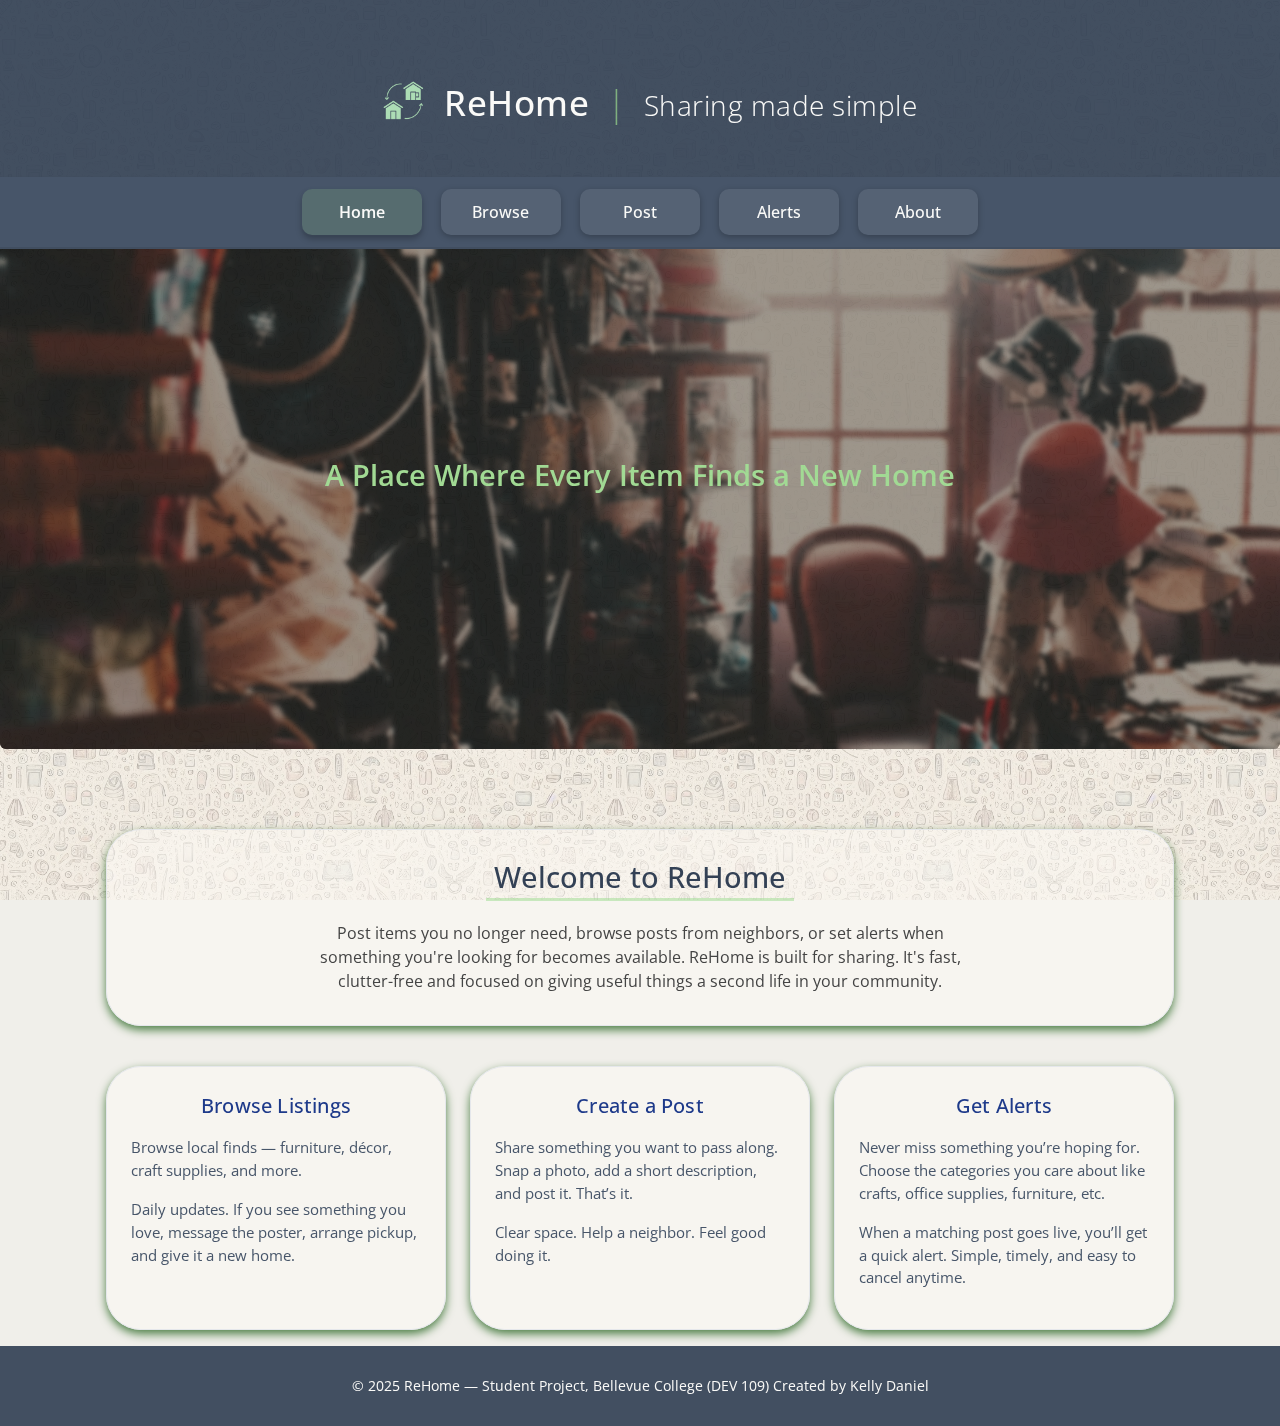
<file: index.html>
<!DOCTYPE html>
<!-- Solo-developed version of my class project (original group: Fall 2025 DEV109). 
     This version is my personal extended build for portfolio/learning. -->
<html lang="en">
  <head>
    <meta charset="UTF-8" />
    <meta name="viewport" content="width=device-width, initial-scale=1.0" />
    <meta name="author" content="Kelly Daniel" />
    <title>Rehome | Home</title>

    <!-- GLOBAL CSS -->
    <link rel="stylesheet" href="./styles.css" />
    <link rel="preconnect" href="https://fonts.googleapis.com" />
    <link rel="preconnect" href="https://fonts.gstatic.com" crossorigin />
    <link
      href="https://fonts.googleapis.com/css2?family=Open+Sans:ital,wght@0,300..800;1,300..800&display=swap"
      rel="stylesheet"
    />
  </head>

  <body class="home-page">
    <!-- GLOBAL HEADER -->
    <header>
      <div class="header-inner">
        <a href="index.html">
          <img
            src="./images/Logo-Img-Green.png"
            alt="ReHome Logo"
            class="site-logo"
          />
        </a>

        <h1 class="site-title">
          ReHome
          <span class="divider">|</span>
          <span class="sub-secondary"> Sharing made simple </span>
        </h1>
      </div>
    </header>

    <!-- === NAVIGATION === -->
    <nav>
      <a href="index.html">Home</a>
      <a href="html/rehome-browse.html">Browse</a>
      <a href="html/rehome-post.html">Post</a>
      <a href="html/rehome-alert.html">Alerts</a>
      <a href="html/rehome-about.html">About</a>
    </nav>

    <!-- Hero -->

    <div class="hero">
      <div class="hero-overlay">
        <h1>A Place Where Every Item Finds a New Home</h1>
      </div>
    </div>

    <!-- === MAIN CONTENT === -->
    <main class="container home-sections">
      <section class="intro">
        <div class="welcome-card">
          <h2>Welcome to ReHome</h2>
          <p>
            Post items you no longer need, browse posts from neighbors, or set
            alerts when something you're looking for becomes available. ReHome
            is built for sharing. It's fast, clutter-free and focused on giving
            useful things a second life in your community.
          </p>
        </div>
      </section>

      <section class="card-grid">
        <a class="card" href="html/rehome-browse.html">
          <h3>Browse Listings</h3>
          <p>
            Browse local finds — furniture, décor, craft supplies, and more.
          </p>

          <p>
            Daily updates. If you see something you love,
            message the poster, arrange pickup, and give it a new home.
          </p>
        </a>
        <a class="card" href="html/rehome-post.html">
          <h3>Create a Post</h3>
          <p>
            Share something you want to pass along. Snap a photo, add a short
            description, and post it. That’s it.
          </p>

          <p>
           Clear space. Help a neighbor. Feel good doing
            it.
          </p>
        </a>

        <a class="card" href="html/rehome-alert.html">
          <h3>Get Alerts</h3>
          <p>
            Never miss something you’re hoping for. Choose the categories you
            care about like crafts, office supplies, furniture, etc.
          </p>

          <p>
            When a matching post goes live, you’ll get a quick alert.
            Simple, timely, and easy to cancel anytime.
          </p>
        </a>
      </section>
    </main>
    <!-- ==== GLOBAL FOOTER ==== -->
    <footer>
      <p>
        © 2025 ReHome — Student Project, Bellevue College (DEV 109) Created by
        Kelly Daniel
      </p>
    </footer>
  </body>
</html>
</file>
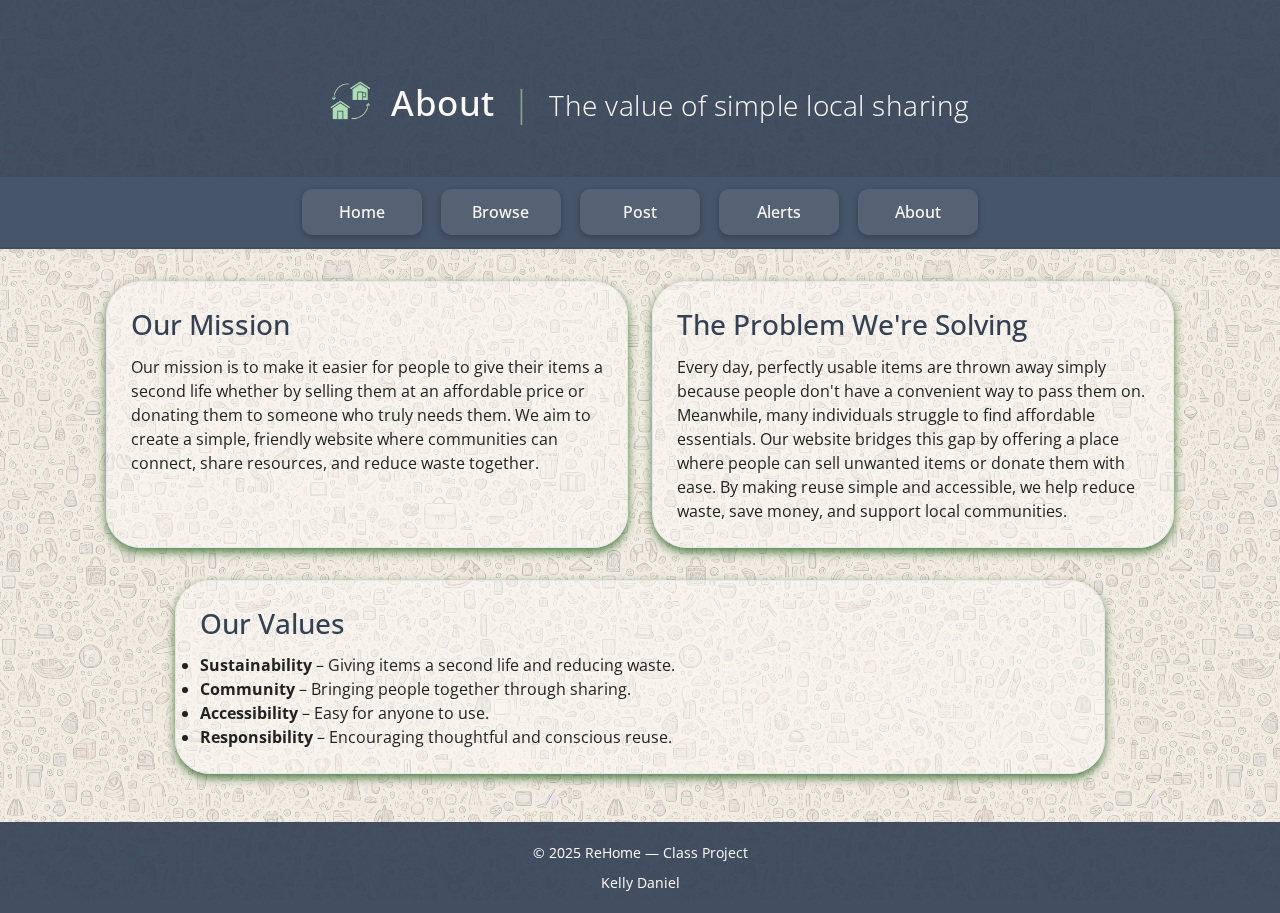
<file: html/rehome-about.html>
<!DOCTYPE html>
<html lang="en">
  <head>
    <!-- Required meta tags -->
    <meta charset="utf-8" />
    <meta
      name="viewport"
      content="width=device-width, initial-scale=1, shrink-to-fit=no"
    />
    <meta name="author" content="Kelly Daniel" />
    <title>ReHome</title>
    <!-- GOOGLE FONTS-->
    <link rel="preconnect" href="https://fonts.googleapis.com" />
    <link rel="preconnect" href="https://fonts.gstatic.com" crossorigin />
    <link
      href="https://fonts.googleapis.com/css2?family=Open+Sans:ital,wght@0,300..800;1,300..800&display=swap"
      rel="stylesheet"
    />
    <!-- GLOBAL CSS -->
    <link rel="stylesheet" href="../styles.css" />
  </head>
  <!-- === ACTIVE NAV STATE (auto-highlight current page) === -->
  <body class="about-page">
    <!-- GLOBAL HEADER -->
    <header>
      <div class="header-inner">
        <a href="../index.html">
          <img
            src="../images/Logo-Img-Green.png"
            alt="ReHome"
            class="site-logo"
          />
        </a>

        <h1 class="site-title">
          About
          <span class="divider">|</span>
          <span class="sub-secondary">The value of simple local sharing</span>
        </h1>
      </div>
    </header>
    <!-- ==== GLOBAL NAVIGATION ==== -->
    <nav>
      <a href="../index.html">Home</a>
      <a href="./rehome-browse.html">Browse</a>
      <a href="./rehome-post.html">Post</a>
      <a href="./rehome-alert.html">Alerts</a>
      <a href="./rehome-about.html">About</a>
    </nav>
    <main class="container">
      <section class="card-grid">        
          <div class="card">
            <h2>Our Mission</h2>
            Our mission is to make it easier for people to give their items a
            second life whether by selling them at an affordable price or
            donating them to someone who truly needs them. We aim to create a
            simple, friendly website where communities can connect, share
            resources, and reduce waste together.
          </div>
         
          <div class="card">
            <h2>The Problem We're Solving</h2>
            Every day, perfectly usable items are thrown away simply because
            people don't have a convenient way to pass them on. Meanwhile, many
            individuals struggle to find affordable essentials. Our website
            bridges this gap by offering a place where people can sell unwanted
            items or donate them with ease. By making reuse simple and
            accessible, we help reduce waste, save money, and support local
            communities.
          </div>
        
      </section>

        <section class="container">
        <ul class="card">
          <h2>Our Values</h2>
          <li>
            <strong>Sustainability</strong> – Giving items a second life and
            reducing waste.
          </li>
          <li>
            <strong>Community</strong> – Bringing people together through
            sharing.
          </li>
          <li><strong>Accessibility</strong> – Easy for anyone to use.</li>
          <li>
            <strong>Responsibility</strong> – Encouraging thoughtful and
            conscious reuse.
          </li>
        </ul>
        </section>
      </div>
    </main>
    <!-- ==== GLOBAL FOOTER ==== -->
    <footer>
      <p>© 2025 ReHome — Class Project</p>
      <p>Kelly Daniel</p>
    </footer>
  </body>
</html>
</file>
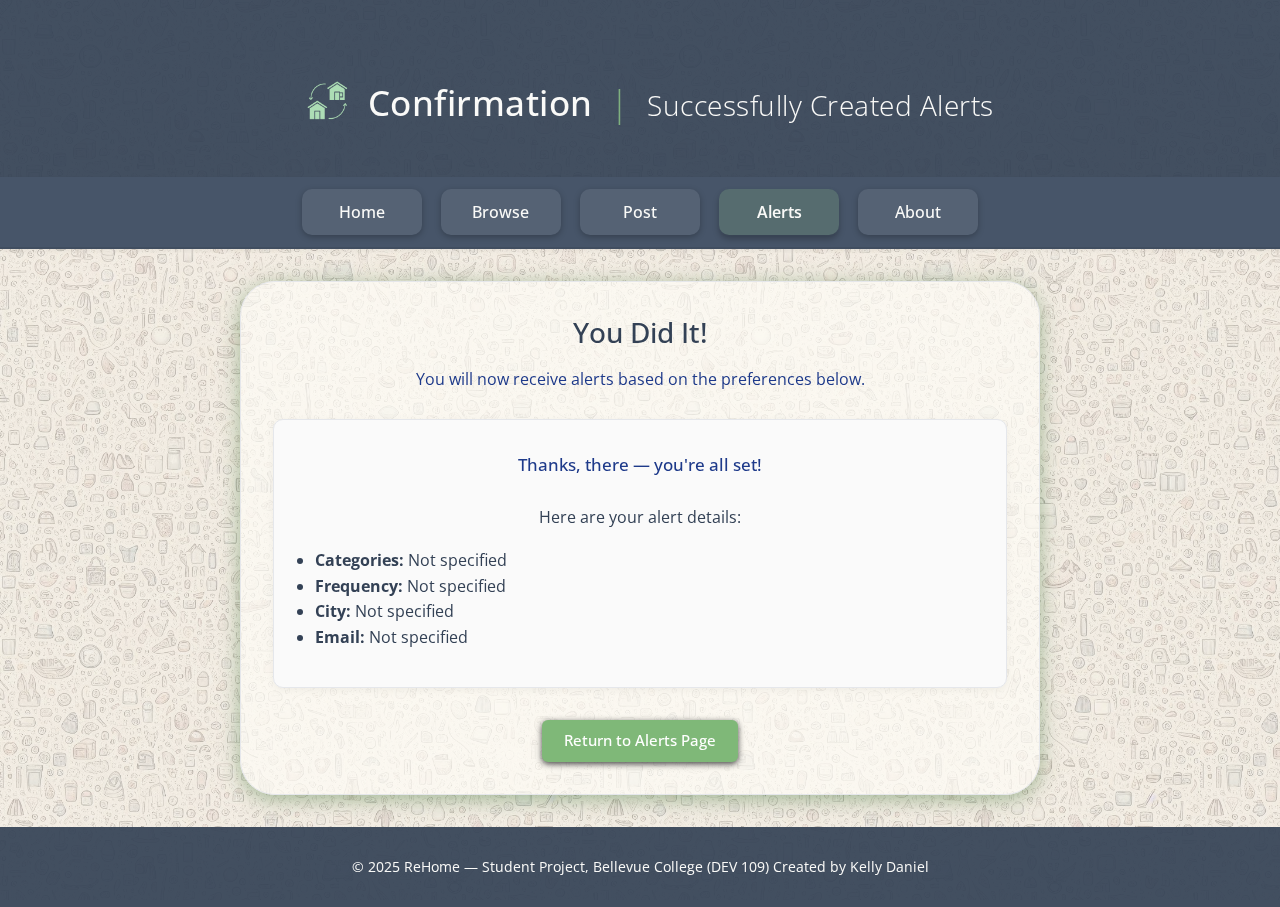
<file: html/rehome-alert-confirm.html>
<!DOCTYPE html>
<html lang="en">
  <head>
    <meta charset="UTF-8" />
    <meta name="viewport" content="width=device-width, initial-scale=1.0" />
    <meta name="author" content="Kelly Daniel" />
    <title>ReHome</title>

    <!-- GOOGLE FONTS-->
    <link rel="preconnect" href="https://fonts.googleapis.com" />
    <link rel="preconnect" href="https://fonts.gstatic.com" crossorigin />
    <link
      href="https://fonts.googleapis.com/css2?family=Open+Sans:ital,wght@0,300..800;1,300..800&display=swap"
      rel="stylesheet"
    />
    <!-- GLOBAL CSS -->
    <link rel="stylesheet" href="../styles.css" />
  </head>
  <!-- === ACTIVE NAV STATE (auto-highlight current page) === -->
  <body class="alert-page">
    <header>
      <div class="header-inner">
        <a href="../index.html">
          <img
            src="../images/Logo-Img-Green.png"
            alt="ReHome"
            class="site-logo"
          />
        </a>

        <h1 class="site-title">
          Confirmation
          <span class="divider">|</span>
          <span class="sub-secondary">Successfully Created Alerts</span>
        </h1>
      </div>
    </header>

    <!-- === GLOBAL NAVIGATION === -->
    <nav>
      <a href="../index.html">Home</a>
      <a href="rehome-browse.html">Browse</a>
      <a href="rehome-post.html">Post</a>
      <a href="rehome-alert.html">Alerts</a>
      <a href="rehome-about.html">About</a>
    </nav>

    <main class="notify-container">
      <h2>You Did It!</h2>
      <p>You will now receive alerts based on the preferences below.</p>

      <div class="confirm-card">
        <p class="confirm-greeting">
          Thanks, <span id="confName">there</span> — you're all set!
        </p>
        <p>Here are your alert details:</p>

        <ul class="confirm-details-list">
          <li>
            <strong>Categories:</strong> <span id="confCategories"></span>
          </li>
          <li><strong>Frequency:</strong> <span id="confFrequency"></span></li>
          <li><strong>City:</strong> <span id="confCity"></span></li>
          <li><strong>Email:</strong> <span id="confEmail"></span></li>
        </ul>
      </div>

      <a href="rehome-alert.html" class="confirm-btn">
        Return to Alerts Page
      </a>
    </main>
    <!-- ==== GLOBAL FOOTER ==== -->
    <footer>
      <p>
        © 2025 ReHome — Student Project, Bellevue College (DEV 109) Created by
        Kelly Daniel
      </p>
    </footer>

    <script>
      document.addEventListener("DOMContentLoaded", () => {
        // 1. Get values from localStorage
        const firstName = localStorage.getItem("notify_firstName") || "";
        const email = localStorage.getItem("notify_email") || "";
        const city = localStorage.getItem("notify_city") || "";
        const categories = localStorage.getItem("notify_categories") || "";
        const frequency = localStorage.getItem("notify_frequency") || "";

        // 2. Grab the span elements
        const nameOut = document.getElementById("confName");
        const categoriesOut = document.getElementById("confCategories");
        const frequencyOut = document.getElementById("confFrequency");
        const cityOut = document.getElementById("confCity");
        const emailOut = document.getElementById("confEmail");

        // 3. Friendly fallbacks + formatting
        if (firstName) {
          nameOut.textContent = firstName;
        } else {
          nameOut.textContent = "there";
        }

        categoriesOut.textContent = categories || "Not specified";

        let freqLabel = "";
        switch (frequency) {
          case "immediate":
            freqLabel = "Immediately";
            break;
          case "daily":
            freqLabel = "Daily Summary";
            break;
          case "weekly":
            freqLabel = "Weekly Summary";
            break;
          default:
            freqLabel = "Not specified";
        }
        frequencyOut.textContent = freqLabel;

        cityOut.textContent = city || "Not specified";
        emailOut.textContent = email || "Not specified";
      });
    </script>
  </body>
</html>
</file>
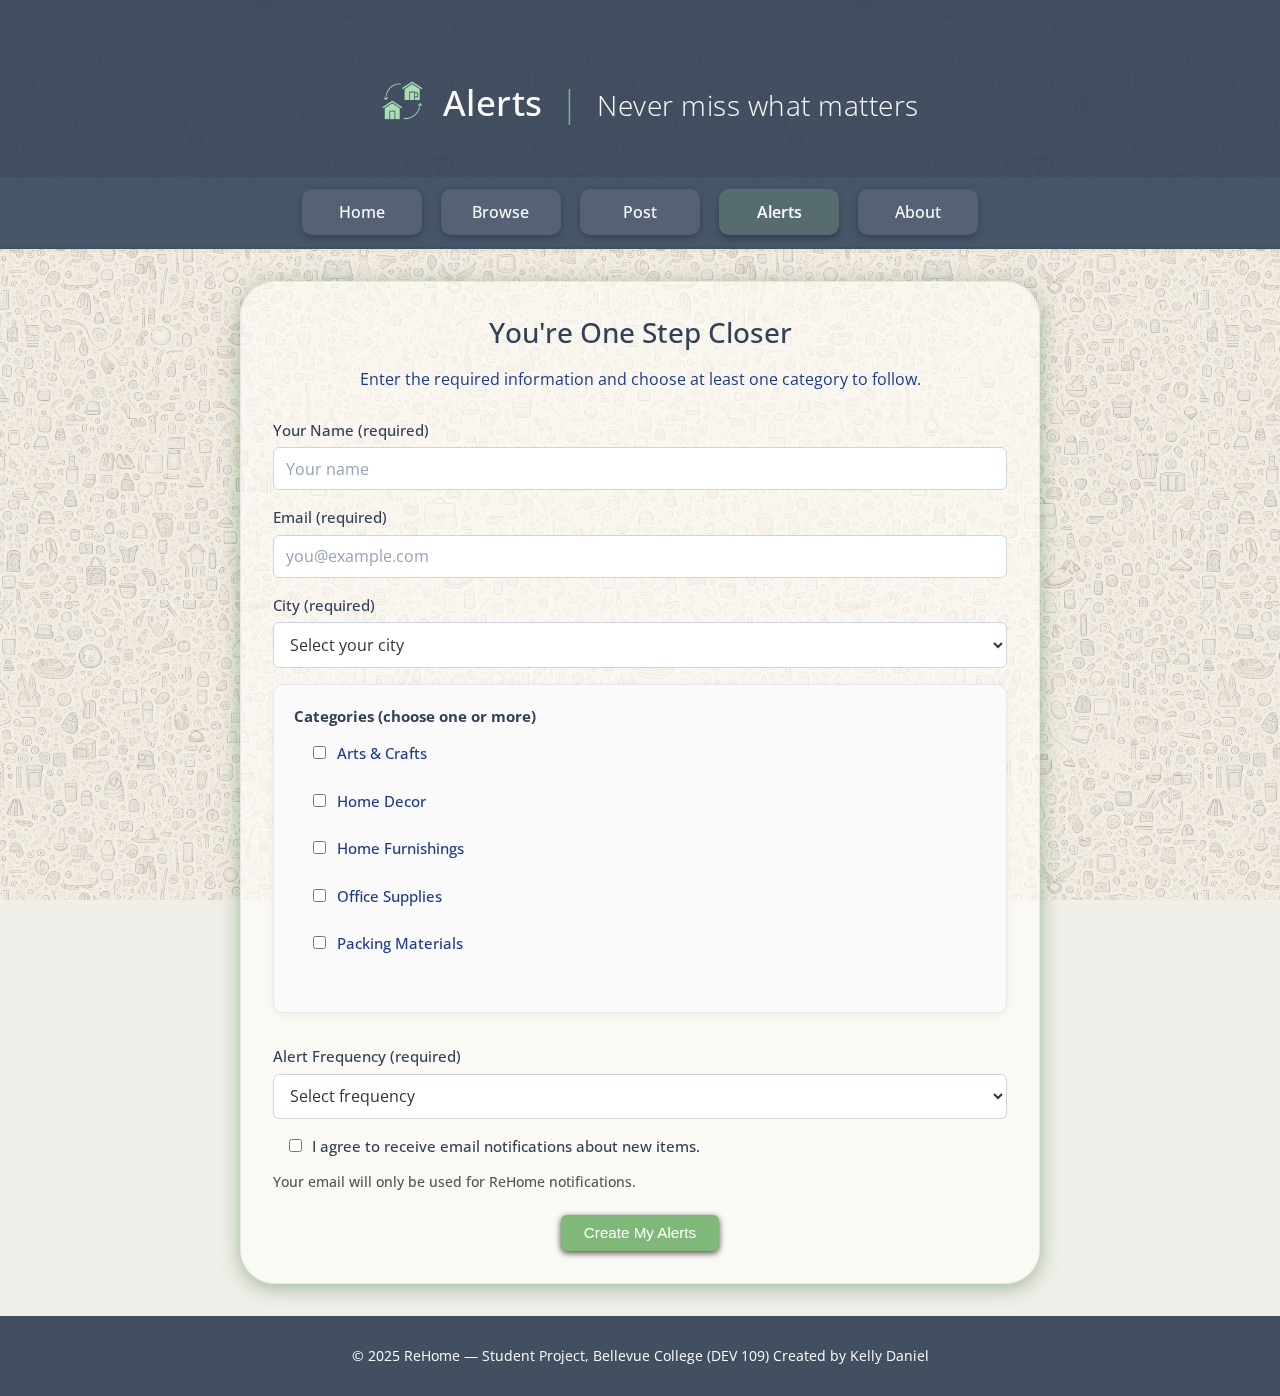
<file: html/rehome-alert.html>
<!DOCTYPE html>
<html lang="en">
  <head>
    <meta charset="UTF-8" />
    <meta name="viewport" content="width=device-width, initial-scale=1.0" />
    <meta name="author" content="Kelly Daniel" />
    <title>ReHome</title>

    <!-- GOOGLE FONTS-->
    <link rel="preconnect" href="https://fonts.googleapis.com" />
    <link rel="preconnect" href="https://fonts.gstatic.com" crossorigin />
    <link
      href="https://fonts.googleapis.com/css2?family=Open+Sans:ital,wght@0,300..800;1,300..800&display=swap"
      rel="stylesheet"
    />
    <!-- GLOBAL CSS -->
    <link rel="stylesheet" href="../styles.css" />
  </head>
  <!-- === ACTIVE NAV STATE (auto-highlight current page) === -->
  <body class="alert-page">
    <!-- GLOBAL HEADER -->
    <header>
      <div class="header-inner">
        <a href="../index.html">
          <img
            src="../images/Logo-Img-Green.png"
            alt="ReHome Logo"
            class="site-logo"
          />
        </a>

        <h1 class="site-title">
          Alerts
          <span class="divider">|</span>
          <span class="sub-secondary">Never miss what matters</span>
        </h1>
      </div>
    </header>

    <!-- === GLOBAL NAVIGATION === -->
    <nav>
      <a href="../index.html">Home</a>
      <a href="rehome-browse.html">Browse</a>
      <a href="rehome-post.html">Post</a>
      <a href="rehome-alert.html">Alerts</a>
      <a href="rehome-about.html">About</a>
    </nav>

    <!-- === MAIN CONTENT === -->
    <main class="notify-container">
      <h2>You're One Step Closer</h2>
      <p>
        Enter the required information and choose at least one category to
        follow.
      </p>

      <form>
        <!-- “First Name” field  (required) -->

        <label for="yourName">Your Name (required)</label>
        <input
          type="text"
          id="yourName"
          name="yourName"
          placeholder="Your name"
          required
        />

        <label for="email">Email (required)</label>
        <input
          type="email"
          id="email"
          name="email"
          placeholder="you@example.com"
          required
        />

        <!-- “City” dropdown (Bellevue only, required) -->

        <label for="city">City (required)</label>
        <select id="city" name="city" required>
          <option value="" disabled selected>Select your city</option>
          <option value="Bellevue">Bellevue</option>
        </select>

        <div class="category-card">
          <label>Categories (choose one or more)</label>

          <div class="notify-categories">
            <label
              ><input type="checkbox" name="cat" value="Arts Crafts" /> Arts &
              Crafts</label
            >
            <label
              ><input type="checkbox" name="cat" value="Home Decor" /> Home
              Decor</label
            >
            <label
              ><input type="checkbox" name="cat" value="Home Furnishings" />
              Home Furnishings</label
            >
            <label
              ><input type="checkbox" name="cat" value="Office Supplies" />
              Office Supplies</label
            >
            <label
              ><input type="checkbox" name="cat" value="Packing Materials" />
              Packing Materials</label
            >
          </div>
        </div>

        <!-- Category checkbox requirement message (use JS later) -->
        <div class="category-error-message">
          Choose at least one category to continue.
        </div>

        <!-- “Notification Frequency” dropdown -->

        <label for="frequency">Alert Frequency (required)</label>

        <select id="frequency" name="frequency" required>
          <option value="" disabled selected>Select frequency</option>

          <option
            value="immediately"
            title="Get an email each time a new item is posted in your selected categories."
          >
            Immediately
          </option>

          <option
            value="daily"
            title="Receive one message each evening with all new items from today."
          >
            Daily Summary
          </option>

          <option
            value="weekly"
            title="Receive a weekly roundup of all new items posted in your chosen categories."
          >
            Weekly Summary
          </option>
        </select>
        <!-- Consent checkbox (“I agree to receive notifications”) -->

        <label class="consent-label">
          <input type="checkbox" id="consent" name="consent" required />
          I agree to receive email notifications about new items.
          <small>Your email will only be used for ReHome notifications.</small>
        </label>

        <button type="submit" class="btn">Create My Alerts</button>
      </form>
    </main>
    <!-- ==== GLOBAL FOOTER ==== -->
    <footer>
      <p>
        © 2025 ReHome — Student Project, Bellevue College (DEV 109) Created by
        Kelly Daniel
      </p>
    </footer>
    <script>
      document.addEventListener("DOMContentLoaded", () => {
        const form = document.querySelector("form");
        const categoryError = document.querySelector(".category-error-message");

        form.addEventListener("submit", (e) => {
          // Look for all checked categories
          const checkedCategories = document.querySelectorAll(
            'input[name="cat"]:checked'
          );

          // If none are checked, show the error message and stop submission
          if (checkedCategories.length === 0) {
            e.preventDefault();
            categoryError.style.display = "block";
            return;
          } else {
            // Hide error if previously shown
            categoryError.style.display = "none";
          }
          // If category requirement is satisfied
          // local store and redirect

          // --- Collect values from the form ---
          const yourName = document.getElementById("yourName").value.trim();
          const email = document.getElementById("email").value.trim();
          const city = document.getElementById("city").value;
          const frequency = document.getElementById("frequency").value;
          const consent = document.getElementById("consent").checked;

          // Convert checked categories to a string
          const categories = Array.from(
            document.querySelectorAll('input[name="cat"]:checked')
          )
            .map((box) => box.value)
            .join(", ");

          // --- Save everything to localStorage ---
          localStorage.setItem("notify_yourName", yourName);
          localStorage.setItem("notify_email", email);
          localStorage.setItem("notify_city", city);
          localStorage.setItem("notify_categories", categories);
          localStorage.setItem("notify_frequency", frequency);
          localStorage.setItem("notify_consent", consent ? "yes" : "no");

          // --- Redirect to confirmation page ---
          e.preventDefault();
          window.location.href = "rehome-alert-confirm.html";
        });
      });
    </script>
  </body>
</html>
</file>
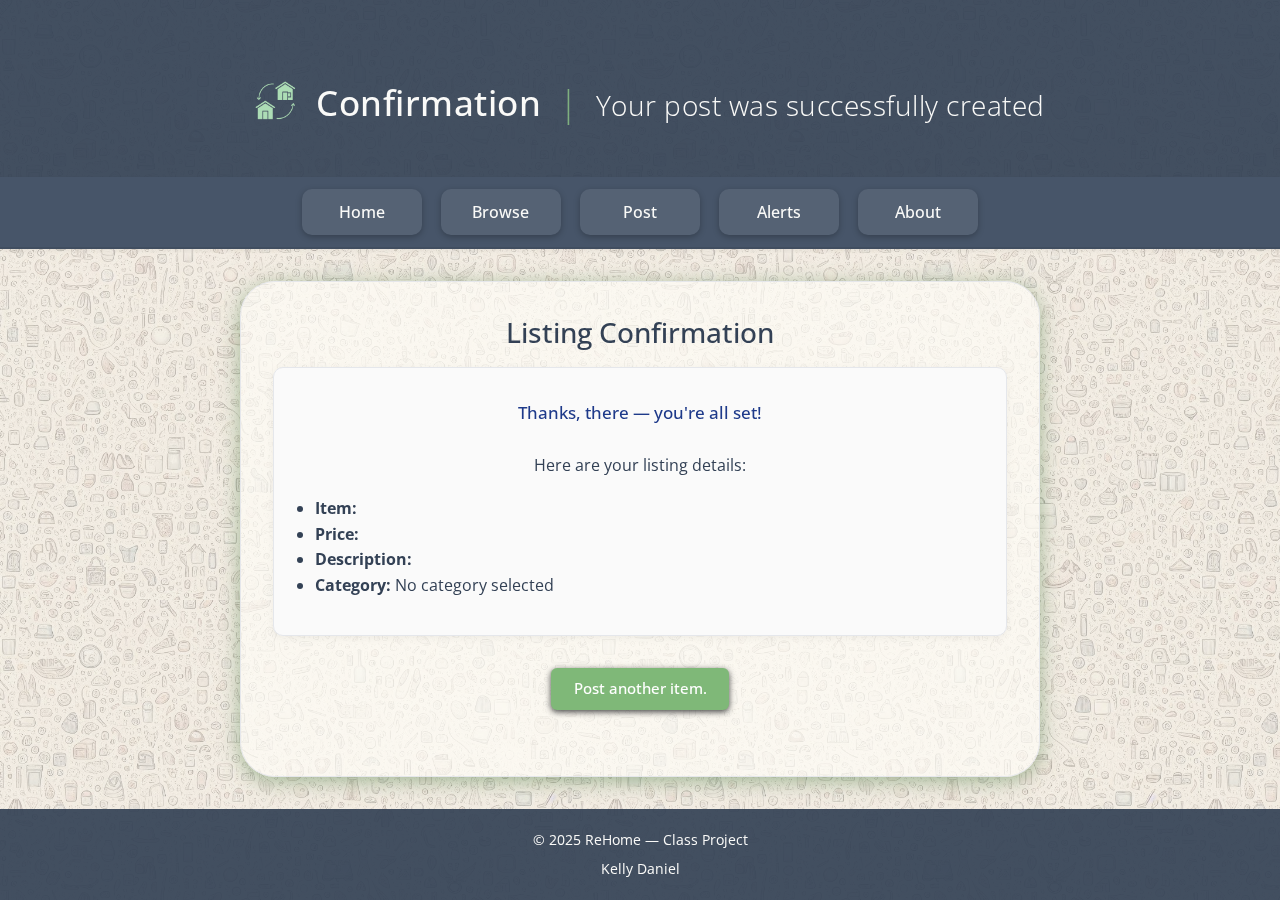
<file: html/rehome-post-confirm.html>
<!DOCTYPE html>
<html lang="en">
  <head>
    <meta charset="UTF-8" />
    <meta name="viewport" content="width=device-width, initial-scale=1.0" />
    <meta name="author" content="Four Functioneers" />
    <title>ReHome</title>

    <!-- GOOGLE FONTS-->
    <link rel="preconnect" href="https://fonts.googleapis.com" />
    <link rel="preconnect" href="https://fonts.gstatic.com" crossorigin />
    <link
      href="https://fonts.googleapis.com/css2?family=Open+Sans:ital,wght@0,300..800;1,300..800&display=swap"
      rel="stylesheet"
    />
    <!-- GLOBAL CSS -->
    <link rel="stylesheet" href="../styles.css" />
  </head>
  <!-- === ACTIVE NAV STATE (auto-highlight current page) === -->
  <body class="post-page">
    <!-- GLOBAL HEADER -->
    <header>
      <div class="header-inner">
        <a href="../index.html">
          <img
            src="../images/Logo-Img-Green.png"
            alt="ReHome"
            class="site-logo"
          />
        </a>

        <h1 class="site-title">
          Confirmation
          <span class="divider">|</span>
          <span class="sub-secondary">Your post was successfully created</span>
        </h1>
      </div>
    </header>

    <!-- === GLOBAL NAVIGATION === -->
    <nav>
      <a href="../index.html">Home</a>
      <a href="./rehome-browse.html">Browse</a>
      <a href="./rehome-post.html">Post</a>
      <a href="./rehome-alert.html">Alerts</a>
      <a href="./rehome-about.html">About</a>
    </nav>

    <main class="notify-container">
      <h2>Listing Confirmation</h2>

      <div class="confirm-card">
        <p class="confirm-greeting">
          Thanks, <span id="firstName">there</span> — you're all set!
        </p>
        <p>Here are your listing details:</p>

        <ul class="confirm-details-list">
          <li><strong>Item:</strong> <span id="confItem"></span></li>
          <li><strong>Price:</strong> <span id="confPrice"></span></li>
          <li><strong>Description:</strong> <span id="confDescribe"></span></li>
          <li><strong>Category:</strong> <span id="confCategory"></span></li>
        </ul>
      </div>

      <a href="./post-item.html" class="confirm-btn"> Post another item. </a>
    </main>
    <!-- ==== GLOBAL FOOTER ==== -->
    <footer>
      <p>© 2025 ReHome — Class Project</p>
      <p>Kelly Daniel</p>
    </footer>

    <script>
      document.addEventListener("DOMContentLoaded", () => {
        // 1. Get values from localStorage
        const firstName = localStorage.getItem("notify_firstName") || "there";
        const item = localStorage.getItem("notify_item") || "";
        const price = localStorage.getItem("notify_price") || "";
        const description = localStorage.getItem("notify_description") || "";
        const categories = localStorage.getItem("notify_categories") || "";

        // 2. Grab the span elements
        const nameOut = document.getElementById("firstName");
        const itemOut = document.getElementById("confItem");
        const priceOut = document.getElementById("confPrice");
        const descOut = document.getElementById("confDescribe");
        const categoriesOut = document.getElementById("confCategory");

        // 3. Fill the page
        nameOut.textContent = firstName;
        itemOut.textContent = item;
        priceOut.textContent = price;
        descOut.textContent = description;
        categoriesOut.textContent = categories || "No category selected";
      });

      // 4. Friendly fallbacks + formatting
      if (firstName) {
        nameOut.textContent = firstName;
      } else {
        nameOut.textContent = "there";
      }

      categoriesOut.textContent = categories || "Not specified";

      // let freqLabel = "";
      // switch (frequency) {
      //   case "immediate":
      //     freqLabel = "Immediately";
      //     break;
      //   case "daily":
      //         freqLabel = "Daily Summary";
      //         break;
      //       case "weekly":
      //         freqLabel = "Weekly Summary";
      //         break;
      //       default:
      //         freqLabel = "Not specified";
      //     }
      //     frequencyOut.textContent = freqLabel;

      //     cityOut.textContent = city || "Not specified";
      //     emailOut.textContent = email || "Not specified";
      //   });
    </script>
  </body>
</html>
</file>
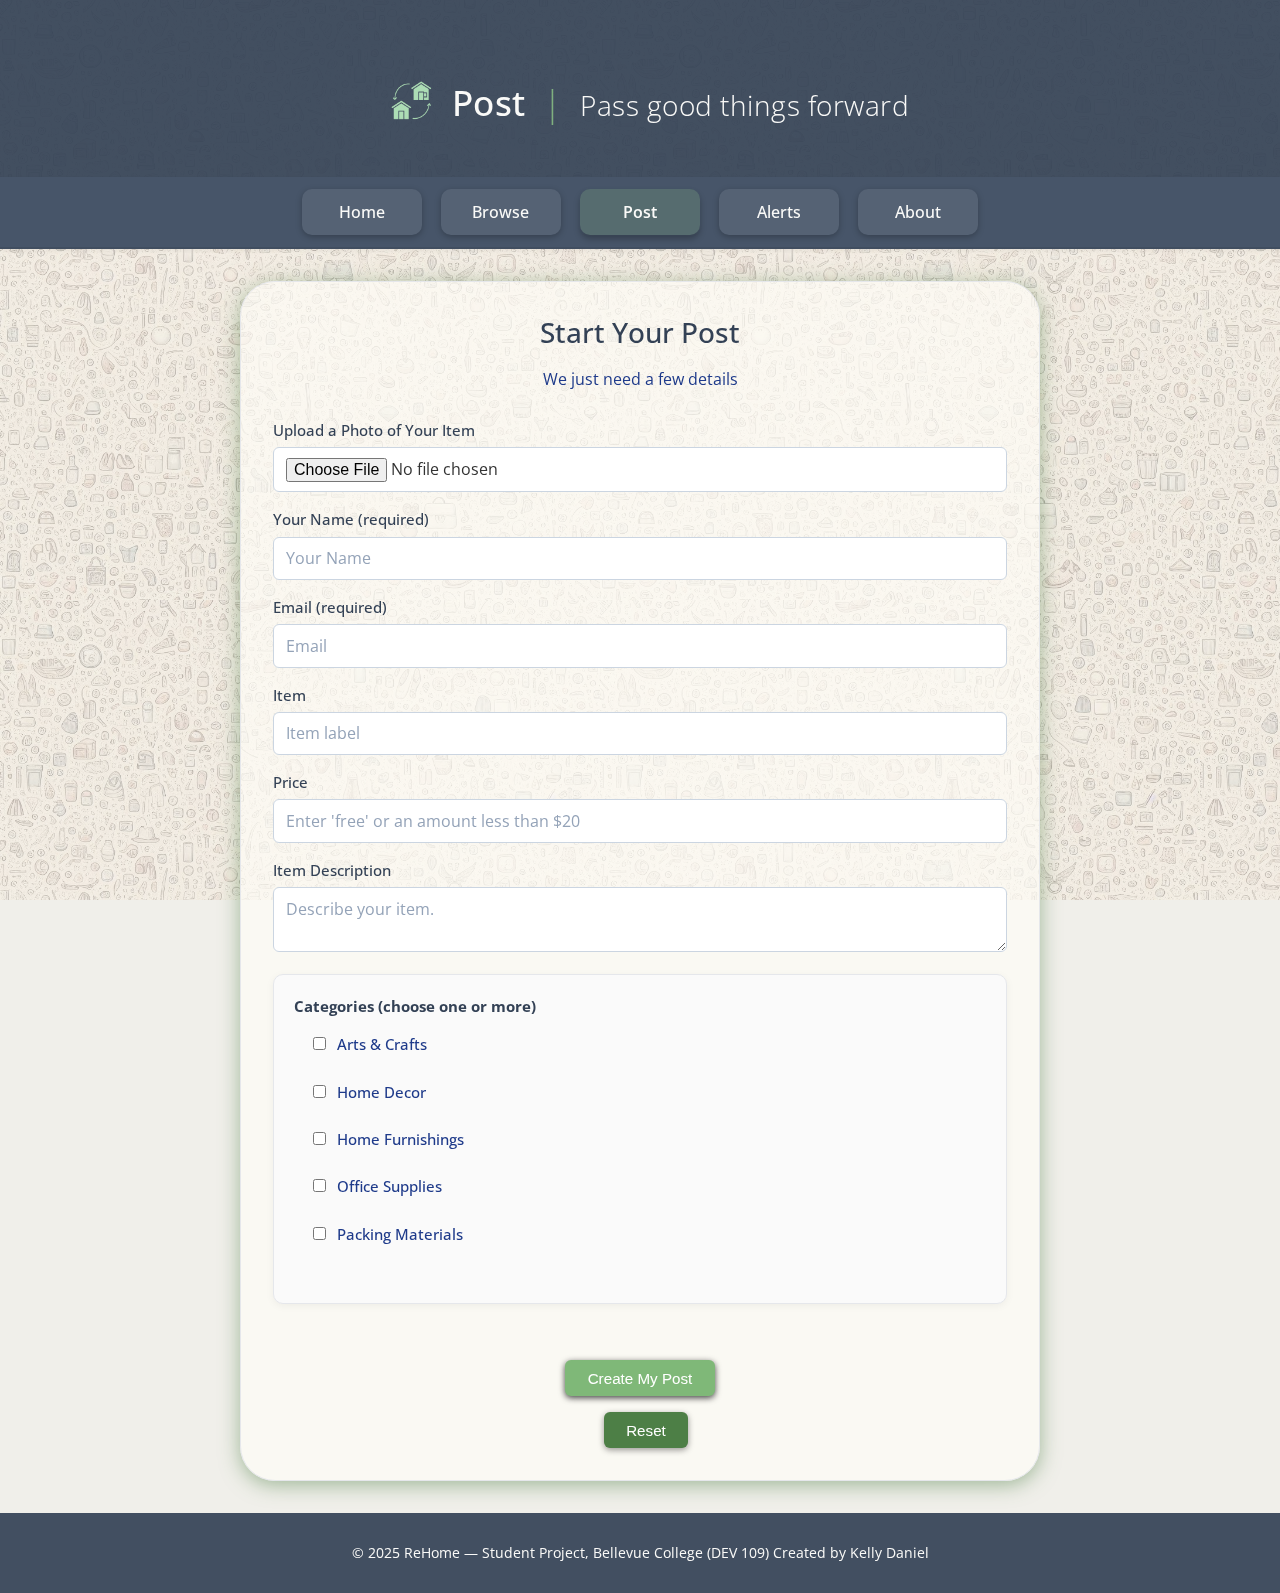
<file: html/rehome-post.html>
<!DOCTYPE html>
<html lang="en">
  <head>
    <!-- Required meta tags -->
    <meta charset="utf-8" />
    <meta
      name="viewport"
      content="width=device-width, initial-scale=1, shrink-to-fit=no"
    />
    <meta name="author" content="Kelly Daniel" />
    <title>ReHome</title>
    <!-- GOOGLE FONTS-->
    <link rel="preconnect" href="https://fonts.googleapis.com" />
    <link rel="preconnect" href="https://fonts.gstatic.com" crossorigin />
    <link
      href="https://fonts.googleapis.com/css2?family=Open+Sans:ital,wght@0,300..800;1,300..800&display=swap"
      rel="stylesheet"
    />
    <!-- GLOBAL CSS -->
    <link rel="stylesheet" href="../styles.css" />
  </head>

  <!-- === ACTIVE NAV STATE (auto-highlight current page) === -->
  <body class="post-page">
    <!-- GLOBAL HEADER -->
    <header>
      <div class="header-inner">
        <a href="../index.html">
          <img
            src="../images/Logo-Img-Green.png"
            alt="ReHome Logo"
            class="site-logo"
          />
        </a>

        <h1 class="site-title">
          Post
          <span class="divider">|</span>
          <span class="sub-secondary">Pass good things forward</span>
        </h1>
      </div>
    </header>
    <!-- ==== GLOBAL NAVIGATION ==== -->
    <nav>
      <a href="../index.html">Home</a>
      <a href="rehome-browse.html">Browse</a>
      <a href="rehome-post.html">Post</a>
      <a href="rehome-alert.html">Alerts</a>
      <a href="rehome-about.html">About</a>
    </nav>
    <main class="notify-container post-container">
      <h2>Start Your Post</h2>
      <p>We just need a few details</p>

      <form id="listingForm">
        <label for="itemPhoto">Upload a Photo of Your Item</label>
        <input type="file" name="itemPhoto" id="itemPhoto" required />

        <label for="sellerName">Your Name (required)</label>
        <input
          type="text"
          name="sellerName"
          id="sellerName"
          placeholder="Your Name"
          required
        />

        <label for="email">Email (required)</label>
        <input
          type="email"
          name="email"
          id="email"
          placeholder="Email"
          required
        />

        <label for="item">Item</label>
        <input
          type="text"
          name="item"
          id="item"
          placeholder="Item label"
          required
        />

        <label for="price">Price</label>
        <input
          type="text"
          name="price"
          id="price"
          placeholder="Enter 'free' or an amount less than $20"
          required
        />

        <label for="description">Item Description</label>
        <textarea
          name="description"
          id="description"
          placeholder="Describe your item."
        ></textarea>

        <div class="category-card">
          <label>Categories (choose one or more)</label>

          <div class="notify-categories">
            <label
              ><input type="checkbox" name="cat" value="Arts Supplies" /> Arts &
              Crafts</label
            >
            <label
              ><input type="checkbox" name="cat" value="Home Decor" /> Home
              Decor</label
            >
            <label
              ><input type="checkbox" name="cat" value="Home Furnishings" />
              Home Furnishings</label
            >
            <label
              ><input type="checkbox" name="cat" value="Office Supplies" />
              Office Supplies</label
            >
            <label
              ><input type="checkbox" name="cat" value="Packing Materials" />
              Packing Materials</label
            >
          </div>
        </div>

        <div class="category-error-message">
          Choose at least one category to continue.
        </div>

        <div class="post-buttons">
          <button type="submit" class="create-listing-button">
            Create My Post
          </button>
          <button type="reset">Reset</button>
        </div>
      </form>
    </main>
    <!-- ==== GLOBAL FOOTER ==== -->
    <footer>
      <p>
        © 2025 ReHome — Student Project, Bellevue College (DEV 109) Created by
        Kelly Daniel
      </p>
    </footer>

    <script>
      document.addEventListener("DOMContentLoaded", () => {
        const form = document.getElementById("listingForm");
        const categoryError = document.querySelector(".category-error-message");

        form.addEventListener("submit", (e) => {
          const checkedCategories = document.querySelectorAll(
            'input[name="cat"]:checked'
          );

          // Stop submission if no categories chosen
          if (checkedCategories.length === 0) {
            e.preventDefault();
            categoryError.style.display = "block";
            return;
          }

          // Hide error if fixed
          categoryError.style.display = "none";

          // Gather fields
          const itemPhoto = document.getElementById("itemPhoto");
          const sellerName = document.getElementById("sellerName").value.trim();
          const item = document.getElementById("item").value.trim();
          const price = document.getElementById("price").value.trim();
          const description = document
            .getElementById("description")
            .value.trim();

          const categories = Array.from(checkedCategories)
            .map((box) => box.value)
            .join(", ");

          // Save to localStorage
          localStorage.setItem("notify_photoName", itemPhoto.name);
          localStorage.setItem("notify_photoType", itemPhoto.type);
          localStorage.setItem("notify_sellerName", sellerName);
          localStorage.setItem("notify_item", item);
          localStorage.setItem("notify_price", price);
          localStorage.setItem("notify_description", description);
          localStorage.setItem("notify_categories", categories);

          // Redirect
          e.preventDefault();
          window.location.href = "rehome-post-confirm.html";
        });
      });
    </script>
  </body>
</html>
</file>
<file: styles.css>
/* =========================================
   ReHome — GLOBAL STYLE SHEET
   Author:  Kelly Daniel
   Purpose: Shared styles for the full website
   ========================================= */
/* "Rehome" — Solo extended version of my Fall 2025 DEV109 group project.
   Original group: Four Functioneers. This version: Kelly Daniel. */
/* =========================================
   1. GLOBAL + BASE ELEMENTS
   ========================================= */
* {
  box-sizing: border-box;
}

html,
body {
  min-height: 100%;
  height: auto;
}

body {
  display: flex;
  flex-direction: column;
  min-height: 100vh;
  margin: 0;
  padding: 0;
  font-family: "Open Sans", sans-serif;
  background-color: #f0efea; /* warm neutral */
  color: #222;
  line-height: 1.5;
  background-image: url("./images/bing-img-background-subtle-1.jpeg");
  background-size: 600px;
  background-repeat: repeat;
  background-position: top left;
  background-attachment: fixed; /* change to background-attachment:  fixed; if still stuck on laptops */
}

/* Fade the wallpaper background */
body::before {
  content: "";
  position: fixed;
  inset: 0;
  pointer-events: none;
  background: rgba(240, 239, 234, 0.6); /* 0.60 = subtle, 0.75 = very faint) */
  z-index: -1;
}

main {
  flex: 1; /* footer stays at bottom */
}

/* =========================================
   2. HEADER + FOOTER
   ========================================= */
header,
footer {
  background-color: rgba(51, 65, 85, 0.92); /* slate blue translucent */
  color: #fafaf8;
  text-align: center;
  display: flex;
  flex-direction: column;
  justify-content: center;
  align-items: center;
}

header {
  padding: 2.5rem 1rem 2rem;
}

header h1 {
  font-weight: 500;
  letter-spacing: 0.5px;
  margin-bottom: 0.25rem;
}

header .tagline {
  font-weight: 300;
  font-size: 1rem;
}

footer {
  padding: 1rem 0;
  min-height: 80px;
}

footer p {
  font-size: 0.9rem;
  margin: 0.25rem 0;
}

/* ============================================
   2.b. GLOBAL HEADER ELEMENTS 
   ============================================ */
/* === Header Logo + Title Alignment  === */
.header-inner {
  display: flex;
  align-items: center;
  gap: 1px; /* spacing between logo + text */
}

/* Standard logo */
.site-logo {
  height: 80px;
  width: auto;
  display: block;
  margin-top: 25px;
}

/* Big page title text. */
.site-title {
  font-size: 2.2rem;
  font-weight: 500;
  color: #fafaf8;
}

/* Tagline after title, smaller lighter, elegant styling.*/
.sub-secondary {
  font-size: 0.8em;
  font-weight: 300;
  opacity: 95;
}

/* Vertical green bar.*/
.divider {
  color: #99d98c;
  opacity: 0.7;
  font-weight: 300;
  margin: 0 0.5rem;
  line-height: 1.4;
}
/* =========================================
   3. GLOBAL TYPOGRAPHY
   ========================================= */
h2 {
  font-size: 1.75rem;
  font-weight: 500;
  color: #334155; /* slate blue */
  margin: 0 0 0.75rem;
  line-height: 1.3;
}

h3 {
  font-size: 1.2rem;
  font-weight: 500;
  color: #334155;
  margin: 0.75rem 0 0.5rem;
  letter-spacing: 0.2px;
}

/* =========================================
   4. GLOBAL FORM TYPOGRAPHY SYSTEM
   ========================================= */

/* Labels (aligned with global h3 tone) helps grouping of form inputs */
label {
  font-size: 0.95rem;
  font-weight: 500;
  color: #334155;
  margin-bottom: 0.35rem;
  display: block;
}

/* Inputs, selects, textareas - Soft borders, subtle shadow on focus.
Matches ADA guidelines */
input,
select,
textarea {
  width: 100%;
  padding: 0.6rem 0.75rem;
  font-size: 1rem;
  font-family: inherit;
  font-weight: 400;
  color: #333;
  background-color: #ffffff;
  border: 1px solid #cbd5e1;
  border-radius: 6px;
  margin-bottom: 1rem;
  transition: all 0.2s ease;
}

/* Focus rings */
input:focus,
select:focus,
textarea:focus {
  border-color: #2563eb;
  outline: none;
  box-shadow: 0 0 0 2px rgba(37, 99, 235, 0.25);
}

/* Checkbox */
input[type="checkbox"] {
  width: auto;
  height: auto;
  margin-right: 0.4rem;
  accent-color: #2563eb;
}

/* Placeholder text (Safari needs extra help) */
::placeholder {
  color: #94a3b8; /* slate-400 */
  opacity: 1;
}

/* Small helper text. appears under inputs */
small {
  display: block;
  margin-top: 0.25rem;
  color: #555;
  font-size: 0.85rem;
  line-height: 1.4;
}

/* Small helper text. appears under inputs. this one is notify page specific */
.frequency-help {
  display: block;
  margin-top: -0.5rem;
  margin-bottom: 1.2rem;
  font-size: 0.9rem;
  color: #555;
}

/* Error message used in the JS */
.category-error-message {
  display: none; /* stays hidden until JS shows it */
  color: #b91c1c;
  font-weight: 600;
  margin: -0.5rem 0 0.75rem;
}

/* =========================================
   5. GLOBAL NAVIGATION
   ========================================= */
nav {
  background-color: #475569; /* slate grey-blue */
  padding: 0.75rem;
  border-bottom: 2px solid rgba(0, 0, 0, 0.08);
  text-align: center;
  box-shadow: 0 2px 4px rgba(0, 0, 0, 0.05);

  display: flex;
  align-items: center;
  justify-content: center;
  gap: 1.2rem;
}

nav a {
  color: #fafaf8;
  text-decoration: none;
  width: 120px; /* fixed width for uniform buttons */
  padding: 0.7rem 0;
  text-align: center;
  font-weight: 500;

  display: inline-flex;
  align-items: center;
  justify-content: center;

  border-radius: 10px;
  background: rgba(255, 255, 255, 0.08);
  box-shadow: 0 2px 6px rgba(0, 0, 0, 0.25);
  transition: all 0.15s ease;
}

nav a:hover {
  background-color: rgba(240, 239, 234, 0.3); /* soft neutral */
}

/* ACTIVE NAV STATE FOR REHOME */
.home-page nav a[href="index.html"],
.browse-page nav a[href="rehome-browse.html"],
.post-page nav a[href="rehome-post.html"],
.alert-page nav a[href="rehome-alert.html"],
.about-page nav a[href="rehome-about.html"] {
  background-color: rgba(153, 217, 140, 0.18);
  font-weight: 600;
  color: #fafaf8;
  box-shadow: 0 0 2px rgba(71, 85, 105, 0.45), 0 4px 6px rgba(0, 0, 0, 0.25);
}

/* =========================================
   6. GLOBAL BUTTONS (all non-nav buttons)
   ========================================= */
button[type="submit"],
button,
.btn,
.confirm-btn {
  display: inline-block;
  text-decoration: none;
  background-color: #7fb878; /* changed to a bit darker sage green */
  color: #ffffff;
  font-weight: 500;
  border: none;
  border-radius: 6px;
  padding: 0.6rem 1.4rem;
  cursor: pointer;
  font-size: 0.95rem;
  box-shadow: 0 2px 6px #444;
}

button[type="submit"]:hover,
.btn:hover,
.confirm-btn:hover,
.notify-container button[type="submit"]:hover {
  background-color: #588b51;
}

/* Confirm button layout */
.confirm-btn {
  display: block;
  margin: 1.5rem auto 0 auto;
  width: fit-content;
}

/* Spacing for multiple inline buttons */
button + button,
.btn + .btn {
  margin-left: 0.75rem;
}

/* =========================================
   7.a. LAYOUT HELPERS
   ========================================= */

/* Centers page content and adds horizontal padding.
   Keeps page from stretching edge to edge.*/
.container {
  width: 90%;
  max-width: 1100px;
  margin: 0 auto;
  padding: 1rem;
}
/* Instantly hides an element, js uses this.*/
.hidden {
  display: none !important;
}
/* Simple text-centering helper.*/
.center {
  text-align: center;
}

/*centers any button or element*/
.btn-center {
  display: block;
  margin-left: auto;
  margin-right: auto;
  width: fit-content;
}
/*right align any button or element*/
.btn-right {
  display: block;
  margin-left: auto;
  width: fit-content;
}
/*full width*/
.btn-full {
  width: 100%;
}
/* =========================================
   8. HERO SECTION
   ========================================= */
.hero {
  width: 100%;
  height: 500px;
  background-image: url("images/hero.jpg");
  background-size: cover;
  background-position: center;
  border-radius: 0 0 6px 6px;
  overflow: hidden;
  position: relative;
  margin-bottom: 2rem;
  opacity: 0.9;
}

.hero::before {
  content: "";
  position: absolute;
  inset: 0;
  background-image: inherit;
  background-size: inherit;
  background-position: inherit;
  opacity: 0.05;
  z-index: 0;
}

.hero-overlay {
  position: relative;
  z-index: 1;
  width: 100%;
  height: 100%;
  display: flex;
  justify-content: center;
  align-items: center;
  text-align: center;

  background: rgba(0, 0, 0, 0.4);
  backdrop-filter: blur(2px);
  padding-bottom: 60px;
}

.hero-overlay h1 {
  font-size: 1.8rem;
  color: #99d98c;
  margin-bottom: 0.5rem;
  font-weight: 600;
}

/* =========================================
   9. HOME PAGE
   ========================================= */
.home-sections {
  margin-top: 2rem;
}

.home-sections h2 {
  border-bottom: 3px solid rgba(153, 217, 140, 0.5);
  padding: 0.2rem 0.5rem;
  display: inline-block;
}

.intro {
  text-align: center;
  margin-bottom: 2.5rem;
}

.intro h2 {
  font-size: 1.8rem;
  color: #334155;
}

.intro p {
  max-width: 650px;
  margin: 0.5rem auto;
  font-size: 1rem;
  color: #444;
}

.card-grid {
  display: grid;
  grid-template-columns: repeat(auto-fit, minmax(260px, 1fr));
  gap: 1.5rem;
  margin-top: 1rem;
}

.about-bottom-row {
  display: grid;
  grid-template-columns: 1fr;
  justify-content: center;
  width: 75%;
  margin-top: 2.5rem;
  margin-left: auto;
  margin-right: auto;
}

.card {
  background-color: rgba(255, 253, 248, 0.45);
  padding: 1.5rem;
  border-radius: 35px;
  text-decoration: none;
  color: inherit;
  border: 0.5px solid #e5e7eb;
  box-shadow: 0 4px 10px rgba(77, 127, 70, 1);
  transition: transform 0.15s ease, box-shadow 0.15s ease;
}

.card:hover {
  transform: translateY(-4px);
  box-shadow: 0 4px 12px rgba(0, 0, 0, 0.12);
  border-color: rgb(77, 127, 70, 1);
background-color: rgba(143, 185, 140, 0.15);
}

.welcome-card {
  background-color: rgba(255, 253, 248, 0.45);
  padding: 1.5rem;
  border-radius: 35px;
  text-decoration: none;
  color: inherit;
  border: 0.5px solid #e5e7eb;
  box-shadow: 0 4px 10px rgba(77, 127, 70, 1);
}

.card h3 {
  margin-top: 0;
  font-size: 1.25rem;
  color: #1e3a8a;
  text-align: center;
}

.card p {
  font-size: 0.95rem;
  color: #475569;
  margin-bottom: 1rem;
}

/* ======= 9.b. ICONS and CARDS FOR ABOUT PAGE ========= */
.icon {
  color: #588b51;
  font-size: 20px;
  margin-right: 8px;
}
.about-card {
  background-color: rgba(255, 253, 248, 0.45);
  padding: 1.5rem;
  border-radius: 35px;
  color: inherit;
  border: 0.5px solid #e5e7eb;
  box-shadow: 0 4px 10px rgba(77, 127, 70, 1);
}
.about-card h3 {
  margin-top: 0;
  font-size: 1.5rem;
  color: #1e3a8a;
  text-align: center;
}
.about-card ul {
  list-style: none;
  margin-bottom: 1rem;
}
.about-card li {
  margin-bottom: 0.5rem;
  margin-left: 5rem;
}
/* =========================================
   10. Post-Item Form
   ========================================= */

.post-page .post-buttons {
  display: flex;
  flex-direction: column; /* stack vertically */
  align-items: center; /* center horizontally */
  gap: 1rem; /* add space between buttons */
  margin-top: 1.75rem;
}

/* Base button styling */
.post-page .post-buttons button {
  width: fit-content;
  padding: 0.6rem 1.4rem;
  font-size: 0.95rem;
  font-weight: 500;
  color: #ffffff;
  border: none;
  border-radius: 6px;
  cursor: pointer;
  box-shadow: 0 2px 6px rgba(0, 0, 0, 0.4);
}

/* Reset button */
.post-page button[type="reset"] {
  background-color: #4d7f46;
}
.post-page button[type="reset"]:hover {
  background-color: #35552f;
}

/*    Post Page Container bg color Override   */

.post-page .notify-container {
  background-color: rgba(255, 253, 248, 0.65);
}
/* ============================
   11. Post/Listings Page Styles 
   ============================ */

.board-container {
  padding: 1rem 0;
}

.board-container form {
  margin-top: 1rem;
  margin-bottom: 2rem;
}

.board-container input[type="text"] {
  max-width: 90%;
}

/* ===== GRID FOR ALL POSTS (NEW GLOBAL LISTINGS GRID) ===== */
.listings-grid {
  display: grid;
  grid-template-columns: repeat(auto-fit, minmax(280px, 1fr));
  gap: 1.5rem;
  margin-top: 1rem;
}

.listings-grid img,
.item-card img,
.listing-image-container {
  width: 100%;
  height: auto;
  display: block;
  border-radius: 6px;
  object-fit: cover;
  aspect-ratio: 1 / 1;
  object-fit: cover;
}
/* ===== INTERACTIVE CARD HOVER EFFECT (same style as Home page) ===== */
.item-card {
  background-color: #fffdf8;
  padding: 1.5rem;
  border-radius: 10px;
  text-decoration: none;
  color: inherit;
  border: 1px solid #e2e8f0;
  box-shadow: 0 2px 6px rgba(0, 0, 0, 0.07);
  transition: transform 0.15s ease, box-shadow 0.15s ease,
    border-color 0.15s ease;
  cursor: pointer;
}

.item-card:hover {
  transform: translateY(-4px);
  box-shadow: 0 6px 20px rgba(0, 0, 0, 0.15);
  border-color: #cbd5e1;
}

.listing-block {
  display: flex;
  flex-direction: row;
}

.listing-categories {
  display: flex;
  /*flex-wrap: wrap; <--add if you want the row to auto wrap w/more categories*/
  width: 1fr;
  padding: 5px;
  margin: 15px;
}

.post-card {
  background-color: white;
  border: 1px solid #ccc;
  border-radius: 6px;
  padding: 1rem;
  margin: 0;
}

.post-card h2 {
  margin-top: 0;
}

.post-card-contact {
  font-size: 0.9rem;
  color: #555;
}
/* Hidden sections until checked, added other categories */
.arts-crafts,
.home-decor,
.home-furn,
.office-supplies,
.packing-materials {
  display: none;
}

input[type="checkbox"] {
  transform: scale(1);
  margin-left: 1rem;
  margin-top: 4px;
}
/* ============================
   MODAL OVERLAY
   ============================ */
.modal {
  display: none; /* Hidden by default */
  position: fixed;
  z-index: 9999; /* Above everything */
  left: 0;
  top: 0;
  width: 100%;
  height: 100%;
  overflow: auto; /* Scroll if needed */
  background-color: rgba(0, 0, 0, 0.6); /* dim background */
  padding: 40px 20px;
}

/* ============================
   MODAL CONTENT BOX
   ============================ */
.modal-content {
  background: #fff;
  margin: auto;
  padding: 1.5rem;
  border-radius: 10px;
  max-width: 600px;
  width: 100%;
  position: relative;
  animation: modalFadeIn 0.3s ease;
}

/* ============================
   CLOSE BUTTON
   ============================ */
.close {
  color: #555;
  position: absolute;
  top: 4px;
  right: 8px;
  font-size: 28px;
  font-weight: bold;
  cursor: pointer;
}

.close:hover {
  color: #000;
}

/* ============================
   MODAL IMAGE
   ============================ */
#modal-img {
  width: 100%;
  height: auto;
  border-radius: 8px;
  margin-bottom: 1rem;
}

/* ============================
   MODAL TEXT STYLES
   ============================ */
#modal-title {
  margin: 0 0 0.5rem;
}

#modal-location {
  font-size: 0.95rem;
  color: #444;
  margin-bottom: 1rem;
}

#modal-details {
  line-height: 1.4;
  color: #333;
}

/* ============================
   SMOOTH FADE-IN
   ============================ */
@keyframes modalFadeIn {
  from {
    opacity: 0;
    transform: translateY(20px);
  }
  to {
    opacity: 1;
    transform: translateY(0);
  }
}
/* ============================
   12. NOTIFY PAGE (Form + Confirmation) **USED ON POST FORM TOO
   ============================ */

/* Main centered card for the Alert form & Confirmation page */
.notify-container {
  width: 90%;
  max-width: 800px;
  margin: 2rem auto;
  padding: 2rem;
  background-color: rgba(255, 253, 248, 0.65);
  border-radius: 35px;
  border: 1px solid #e5e7eb;
  box-shadow: 0 4px 20px rgba(77, 127, 70, 0.5);
}

/* Page heading */
.notify-container h2 {
  text-align: center;
  margin-bottom: 1rem;
}

/* Intro paragraph */
.notify-container p {
  text-align: center;
  margin: 0.75rem 0 1.75rem;
  color: #1e3a8a;
}

/* Category checkbox layout */
.notify-categories {
  margin-bottom: 1.5rem;
}

.notify-categories label {
  display: block;
  padding: 0.2rem;
  margin-bottom: 0.6rem;
  color: #1e3a8a;
  border-radius: 6px;
  cursor: pointer;
}

.notify-categories label:hover {
  background-color: #fffdf8;
}

/* White blocks around groups on form & confirmation */
.category-card,
.confirm-card {
  background: #fafafa;
  border: 1px solid #e5e7eb;
  border-radius: 10px;
  padding: 1.25rem;
  margin-bottom: 2rem;
  box-shadow: 0 2px 8px rgba(0, 0, 0, 0.05);
}

.category-card > label {
  display: block;
  font-weight: bold;
  margin-bottom: 0.75rem;
}

.category-card .notify-categories label {
  display: block;
  margin-bottom: 0.5rem;
}

/* Error message for missing categories */
.category-error-message {
  display: none;
  color: #b91c1c;
  font-weight: 600;
  margin-bottom: 1rem;
}

/* Submit + return buttons */
.confirm-btn,
.notify-container button[type="submit"] {
  /* centers button to container */
  display: block;
  margin: 1.5rem auto 0 auto;
  width: fit-content;
  /* -------------------- */
  padding: 0.6rem 1.4rem;
  box-shadow: 0 2px 6px #444;
  font-weight: 500;
  text-align: center;
  background-color: #7fb878;
  color: #fff;
  border-radius: 6px;
}

/* For visual grouping on confirmation page */
.check-card {
  display: block;
  background-color: rgba(255, 253, 248, 0.65);
  padding: 1.5rem;
  border-radius: 35px;
  text-decoration: none;
  color: inherit;
  box-shadow: 0 2px 6px rgb(53, 85, 47, 1);
  border: 1px solid #e2e8f0;
  margin-bottom: 1rem;
}

/* =========================================
   12.b NOTIFY CONFIRMATION STYLES
   ========================================= */

/* Confirmation greeting */
.confirm-greeting {
  text-align: center;
  color: #1e3a8a;
  font-size: 1.05rem;
  margin-bottom: 1rem;
  font-weight: 500;
}

/* “Here are your alert details” line */
.confirm-card > p:nth-of-type(2) {
  text-align: center;
  margin-bottom: 1.2rem;
  color: #334155;
}

/* Details list */
.confirm-details-list {
  list-style-type: disc;
  padding-left: 1.3rem;
  line-height: 1.6;
  color: #334155;
}

/* ======================================================
   13. RESPONSIVE DESIGN — CLEAN
   ====================================================== */

/* ===== MOBILE (max-width: 600px) ===== */
@media (max-width: 600px) {
  /* Header */
  header h1 {
    font-size: 1.6rem;
  }

  header .tagline {
    font-size: 0.95rem;
    padding: 0 1rem;
  }

  /* Navigation */
  nav {
    flex-direction: column;
    gap: 0.5rem;
  }

  nav a {
    display: block;
    margin: 0.25rem 0;
  }

  /* Intro text */
  .intro h2 {
    font-size: 1.5rem;
  }

  .intro p {
    font-size: 0.95rem;
    padding: 0 0.5rem;
  }

  /* HERO  */
  .hero {
    height: 300px;
  }

  .hero-overlay {
    padding-top: 60px;
    backdrop-filter: none !important;
    background: rgba(0, 0, 0, 0.35);
  }

  .hero-overlay h1 {
    font-size: 1.3rem;
  }

  .hero::before {
    background-image: url("images/hero.jpg");
    opacity: 0.15;
  }

  /* Post page container */
  .post-container {
    padding: 1.5rem 1.25rem;
  }

  /* Listings grid — mobile */
  .listings-grid {
    grid-template-columns: 1fr;
    gap: 1rem;
  }

  .item-card img {
    width: 100%;
    height: auto;
  }
}

/* ===== SMALL TABLET / NARROW FORMS (max-width: 700px) ===== */
@media (max-width: 700px) {
  form {
    padding: 12px 16px;
  }

  input,
  select,
  textarea {
    padding: 7px 9px;
    margin-bottom: 10px;
  }

  label {
    margin-bottom: 3px;
  }
}

/* ===== TABLET (max-width: 900px) ===== */
@media (max-width: 900px) {
  nav a {
    padding: 0.35rem 0.75rem;
    margin: 0 0.5rem;
  }

  .container {
    width: 95%;
  }

  .intro h2 {
    font-size: 1.7rem;
  }

  .card-grid {
    gap: 1rem;
  }

  .hero {
    height: 400px;
  }

  .hero-overlay {
    padding-top: 100px;
  }

  .hero-overlay h1 {
    font-size: 1.6rem;
  }

  /* Category list */
  .listing-block {
    flex-wrap: wrap;
    gap: 20px;
  }

  .listing-categories {
    width: 30%;
    margin: 10px 0;
  }

  /* Listings grid — tablet */
  .listings-grid {
    grid-template-columns: repeat(auto-fit, minmax(240px, 1fr));
    gap: 1.25rem;
  }
}

/* ===== MID-MOBILE — 2 per row (max-width: 650px) ===== */
@media (max-width: 650px) {
  .listing-categories {
    width: 45%;
  }
}

/* ===== SMALL PHONES — 1 per row (max-width: 420px) ===== */
@media (max-width: 420px) {
  .listing-categories {
    width: 100%;
  }
}
/* ===== MODAL RESPONSIVE SIZING ===== */
.modal-content {
  width: 90%;
  max-width: 500px;
  margin: 10% auto;
}

/* Medium screens (tablets) */
@media (max-width: 900px) {
  .modal-content {
    max-width: 420px;
    margin: 15% auto;
  }
}

/* Small screens (phones) */
@media (max-width: 600px) {
  .modal-content {
    width: 92%;
    max-width: 360px;
    margin: 20% auto;
  }
}

/* Extra small phones */
@media (max-width: 400px) {
  .modal-content {
    width: 95%;
    max-width: 320px;
    margin: 25% auto;
  }
}
</file>
